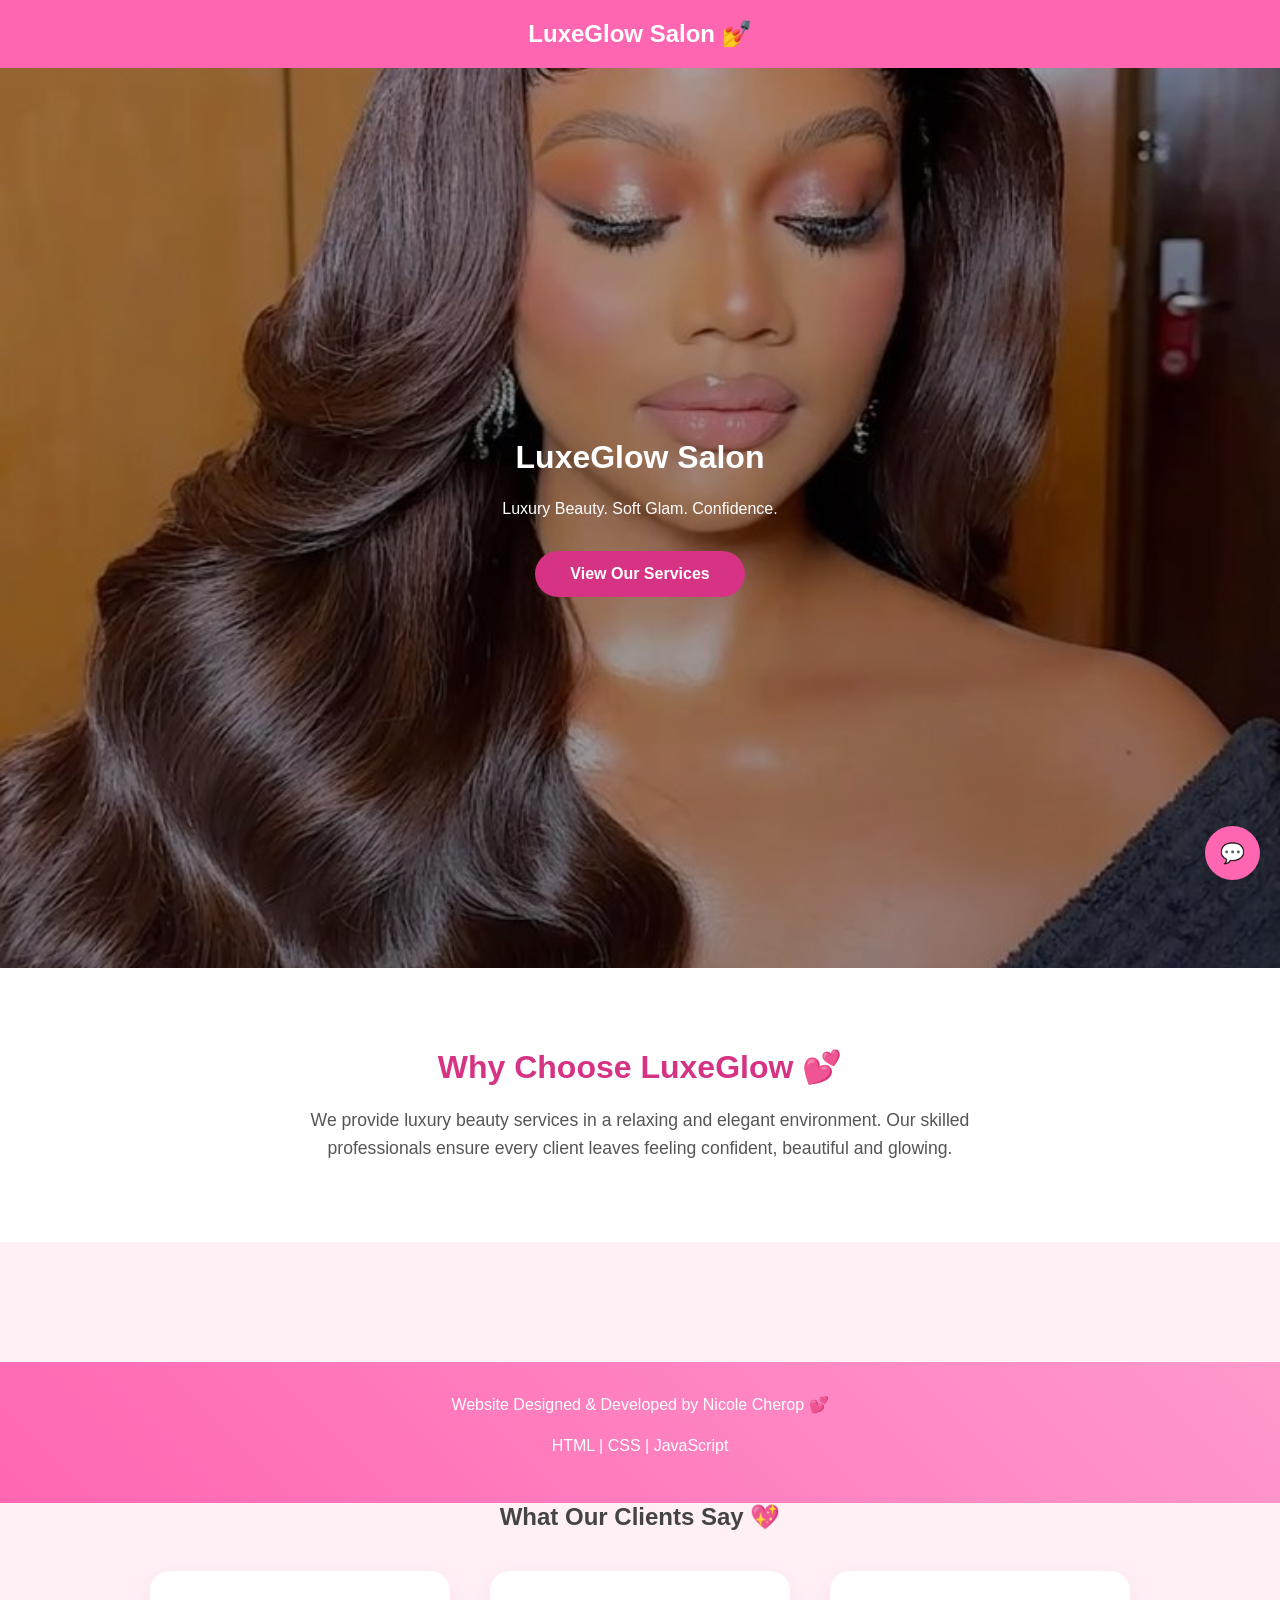
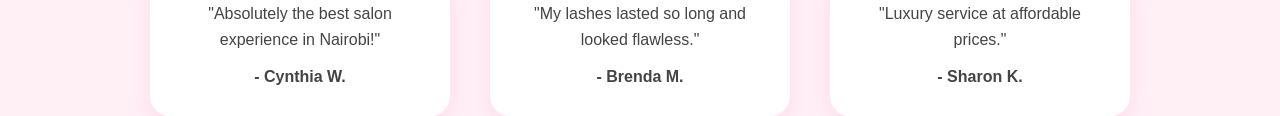
<file: index.html>
<!DOCTYPE html>
<html>

<head>
    <meta charset="UTF-8">
    <meta name="viewport" content="width=device-width, initial-scale=1.0">
    <title>LuxeGlow Salon</title>
    <link rel="stylesheet" href="style.css">
</head>

<body>
    <header>
        LuxeGlow Salon 💅
    </header>

    <section class="hero">
        <div class="hero-content">
            <h1>LuxeGlow Salon</h1>
            <p>Luxury Beauty. Soft Glam. Confidence.</p>
            <a href="services.html" class="btn">View Our Services</a>
        </div>
    </section>
    <section class="about">
        <div class="container">
            <h2>Why Choose LuxeGlow 💕</h2>
            <p>
                We provide luxury beauty services in a relaxing and elegant environment.
                Our skilled professionals ensure every client leaves feeling confident,
                beautiful and glowing.
            </p>
        </div>
    </section>
    <section class="testimonials">
        <div class="container"></div>
    </section>
    <footer>
        <p>Website Designed & Developed by Nicole Cherop 💕</p>
        <p>HTML | CSS | JavaScript</p>
    </footer>

</body>

</html>
<h2>What Our Clients Say 💖</h2>

<div class="testimonial-container">
    <div class="testimonial">
        <p>"Absolutely the best salon experience in Nairobi!"</p>
        <h4>- Cynthia W.</h4>
    </div>

    <div class="testimonial">
        <p>"My lashes lasted so long and looked flawless."</p>
        <h4>- Brenda M.</h4>
    </div>

    <div class="testimonial">
        <p>"Luxury service at affordable prices."</p>
        <h4>- Sharon K.</h4>
    </div>
</div>
</section>

<script src="script.js"></script>
<a href="https://wa.me/254729220002" class="whatsapp" target="_blank">💬</a>
</body>

</html>
</file>
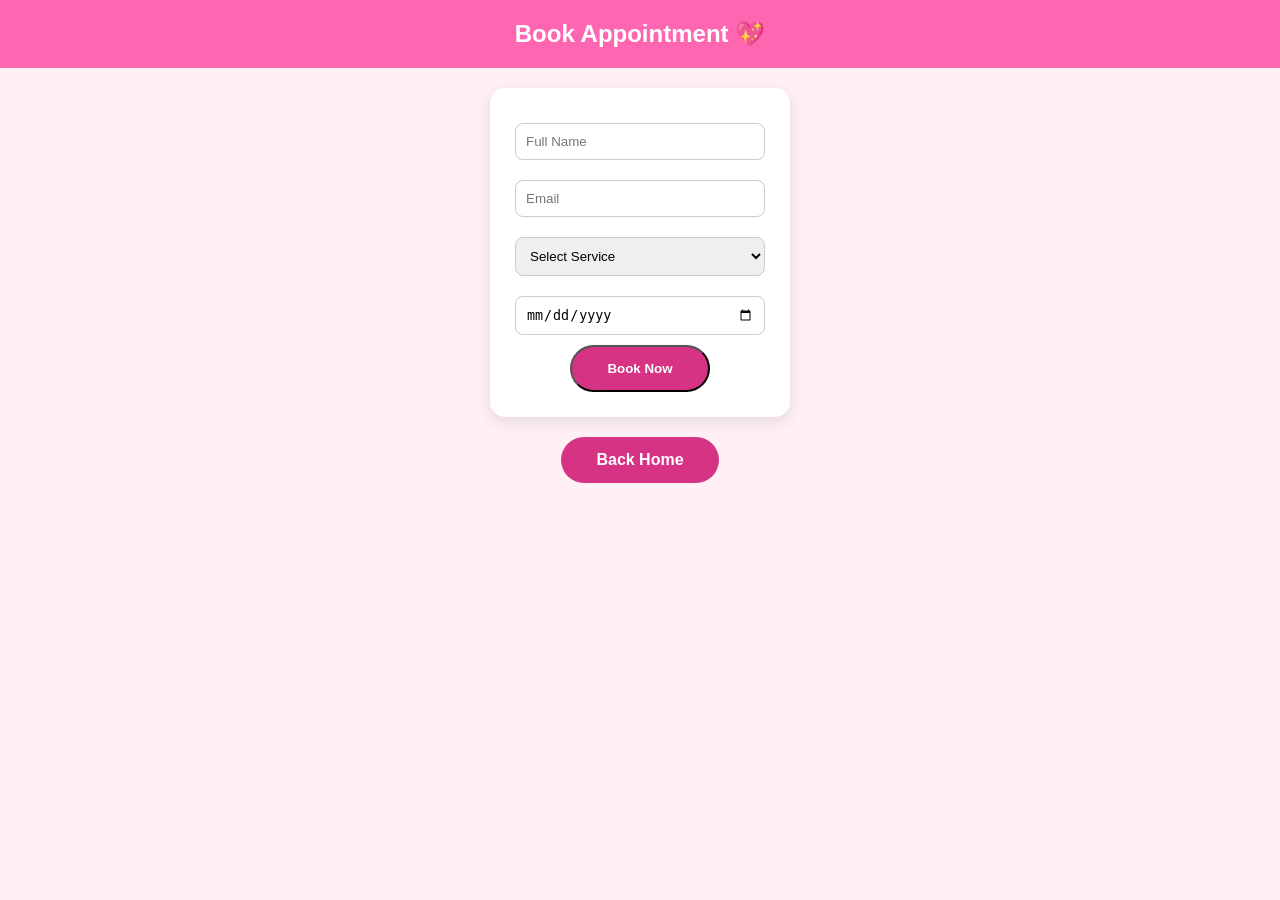
<file: contact.html>
<!DOCTYPE html>
<html>

<head>
    <meta charset="UTF-8">
    <meta name="viewport" content="width=device-width, initial-scale=1.0">
    <title>Contact | LuxeGlow Salon</title>
    <link rel="stylesheet" href="style.css">
</head>

<body>

    <body>

        <header>
            Book Appointment 💖
        </header>

        <form>
            <input type="text" placeholder="Full Name" required>
            <input type="email" placeholder="Email" required>

            <select required>
                <option value="">Select Service</option>
                <option>Hair Styling</option>
                <option>Nail Extensions</option>
                <option>Lash Extensions</option>
                <option>Makeup Glam</option>
            </select>

            <input type="date" required>

            <button type="submit" class="btn">Book Now</button>
        </form>

        <a href="index.html" class="btn">Back Home</a>

        <script src="script.js"></script>
    </body>
</body>

</html>
</file>
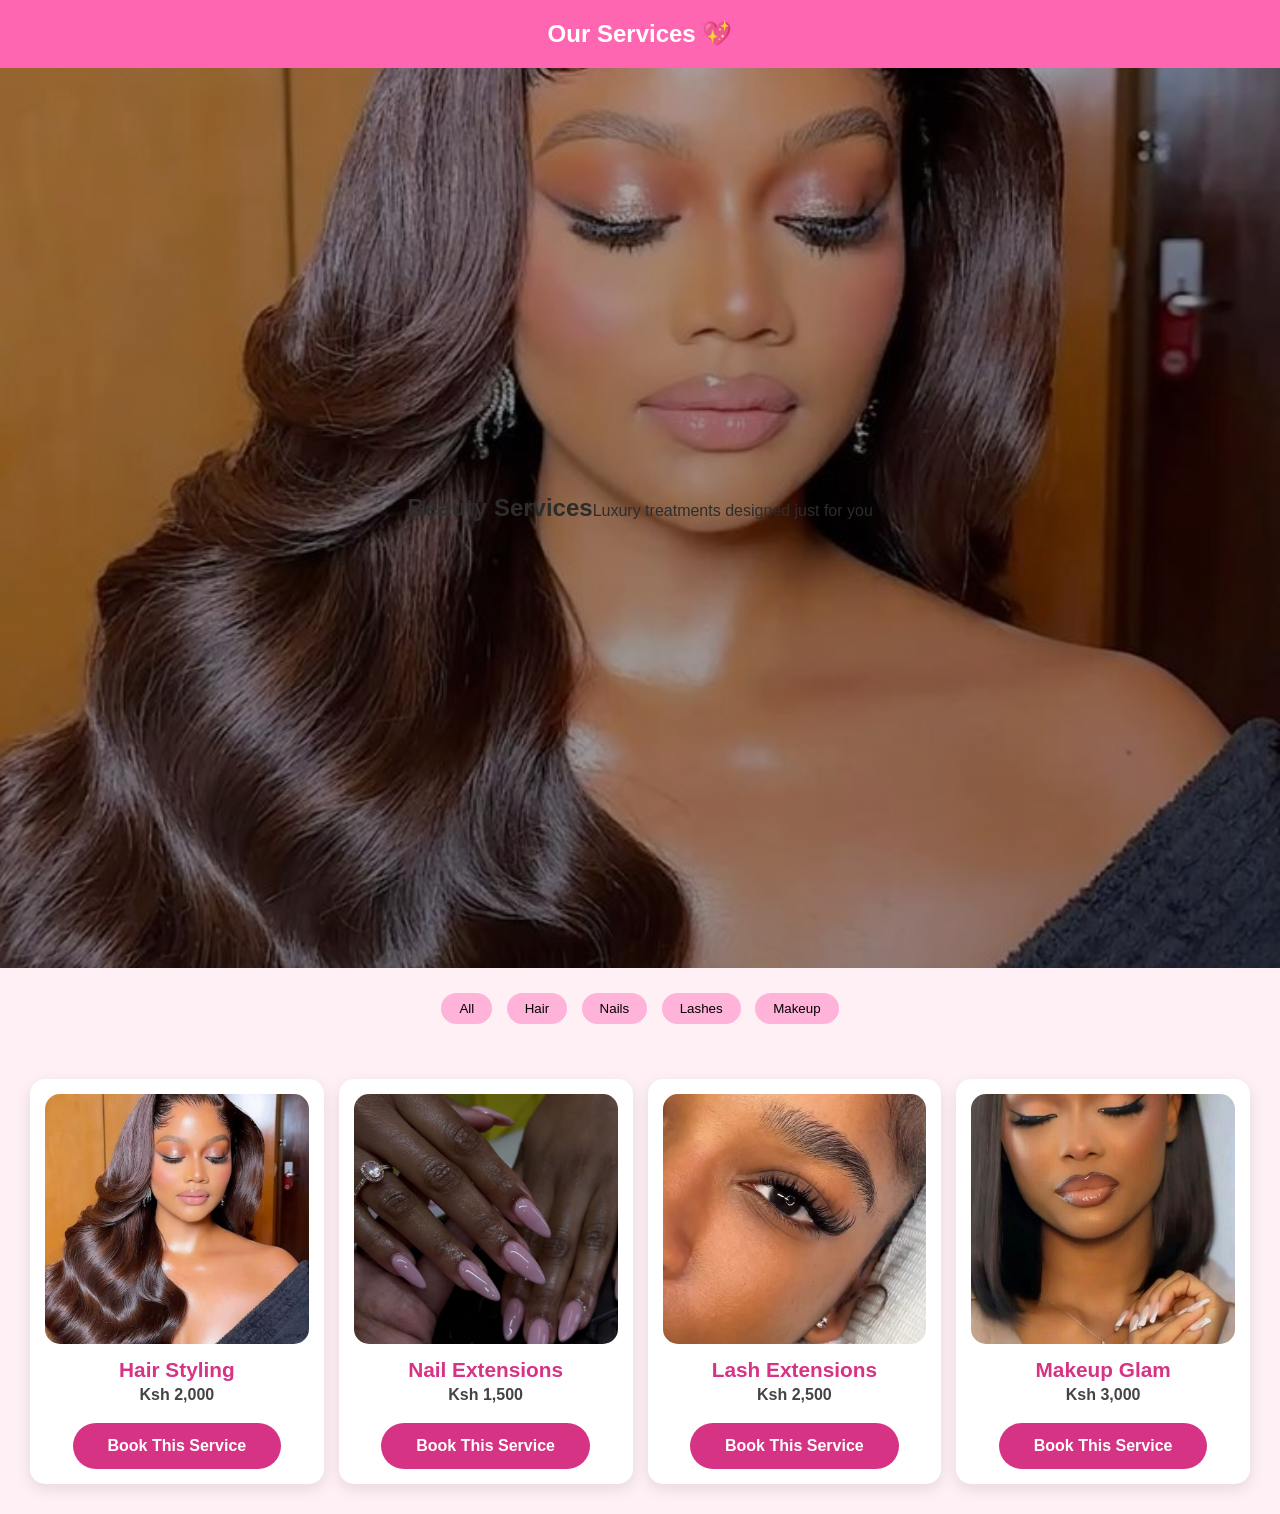
<file: services.html>
<!DOCTYPE html>
<html lang="en">

<head>
    <meta charset="UTF-8">
    <meta name="viewport" content="width=device-width, initial-scale=1.0">
    <title>LuxeGlow Salon</title>
    <link rel="stylesheet" href="style.css">
</head>

<body>

    <header>
        Our Services 💖
    </header>

    <section class="hero">
        <h1>Beauty Services</h1>
        <p>Luxury treatments designed just for you</p>
    </section>

    <!-- FILTER BUTTONS -->
    <div class="filter-buttons">
        <button onclick="filterServices('all')">All</button>
        <button onclick="filterServices('hair')">Hair</button>
        <button onclick="filterServices('nails')">Nails</button>
        <button onclick="filterServices('lashes')">Lashes</button>
        <button onclick="filterServices('makeup')">Makeup</button>
    </div>

    <!-- SERVICES -->
    <section class="gallery">

        <div class="service-card hair">
            <img src="images/hair.jpg" alt="Hair Styling">
            <h3>Hair Styling</h3>
            <p>Ksh 2,000</p>
            <a href="contact.html" class="btn">Book This Service</a>
        </div>

        <div class="service-card nails">
            <img src="images/nails.jpg" alt="Nail Extensions">
            <h3>Nail Extensions</h3>
            <p>Ksh 1,500</p>
            <a href="contact.html" class="btn">Book This Service</a>
        </div>

        <div class="service-card lashes">
            <img src="images/lashes.jpg" alt="Lash Extensions">
            <h3>Lash Extensions</h3>
            <p>Ksh 2,500</p>
            <a href="contact.html" class="btn">Book This Service</a>
        </div>

        <div class="service-card makeup">
            <img src="images/makeup.jpg" alt="Makeup Glam">
            <h3>Makeup Glam</h3>
            <p>Ksh 3,000</p>
            <a href="contact.html" class="btn">Book This Service</a>
        </div>

    </section>

    <script src="script.js"></script>

</body>

</html>
</file>
<file: style.css>
/* Reset */
section {
    padding: 80px 20px;
}

h1,
h2 {
    margin-bottom: 20px;
}

p {
    margin-bottom: 15px;
    line-height: 1.6;
}

* {
    margin: 0;
    padding: 0;
    box-sizing: border-box;
}

/* Body */
body {
    font-family: 'Segoe UI', sans-serif;
    background: linear-gradient(to right, #ffe6f0, #fff5f9);
    color: #333;
    text-align: center;
}

/* Header */
header {
    background-color: #ff66b2;
    padding: 20px;
    color: white;
    font-size: 24px;
    font-weight: bold;
}

/* Hero Section */
body {
    margin: 0;
    font-family: 'Poppins', sans-serif;
    background: #fff0f6;
    color: #444;
}

/* HERO SECTION */
.hero {
    height: 100vh;
    background: url("images/hair.jpg") center/cover no-repeat;
    display: flex;
    justify-content: center;
    align-items: center;
    text-align: center;
    padding: 20px;
    position: relative;
}

.hero::before {
    content: "";
    position: absolute;
    inset: 0;
    background: linear-gradient(rgba(0, 0, 0, 0.3),
            rgba(0, 0, 0, 0.4));
}

.hero-content {
    position: relative;
    color: white;
    max-width: 800px;
}

.hero-content {
    max-width: 700px;
}

.hero-content h1 {
    font-size: 3.5rem;
    margin-bottom: 15px;
}

.hero-content p {
    font-size: 1.3rem;
    margin-bottom: 25px;
}

.btn {
    display: inline-block;
    background: white;
    color: #d63384;
    padding: 12px 30px;
    border-radius: 30px;
    text-decoration: none;
    font-weight: bold;
    transition: 0.3s ease;
}

.b.hero-content {
    max-width: 800px;
}

.hero-content h1 {
    font-size: 3.5rem;
    margin-bottom: 20px;
}

.hero-content p {
    font-size: 1.2rem;
    margin-bottom: 30px;
}

tn:hover {
    background: #ffe6f0;
    transform: translateY(-3px);
}


/* Buttons */
.btn {
    display: inline-block;
    background: #d63384;
    color: white;
    padding: 14px 35px;
    border-radius: 40px;
    text-decoration: none;
    font-weight: 600;
    transition: 0.3s ease;
}

.btn:hover {
    background: #b0256b;
    transform: translateY(-3px);
}

/* Services */
ul {
    list-style: none;
    padding: 20px;
}

ul li {
    background: white;
    margin: 15px auto;
    padding: 15px;
    width: 260px;
    border-radius: 12px;
    box-shadow: 0 5px 15px rgba(0, 0, 0, 0.1);
    animation: slideUp 1s ease-in-out;
}

/* Gallery */
.gallery {
    display: grid;
    grid-template-columns: repeat(auto-fit, minmax(200px, 1fr));
    gap: 15px;
    padding: 30px;
}

.gallery img {
    width: 100%;
    border-radius: 15px;
    transition: 0.3s ease;
}

.gallery img:hover {
    transform: scale(1.05);
}

/* Booking Form */
form {
    background: white;
    padding: 25px;
    width: 300px;
    margin: 20px auto;
    border-radius: 15px;
    box-shadow: 0 5px 15px rgba(0, 0, 0, 0.1);
}

form input,
form select {
    width: 100%;
    padding: 10px;
    margin: 10px 0;
    border-radius: 8px;
    border: 1px solid #ccc;
}

/* Animations */
@keyframes fadeIn {
    from {
        opacity: 0;
    }

    to {
        opacity: 1;
    }
}

@keyframes slideUp {
    from {
        transform: translateY(30px);
        opacity: 0;
    }

    to {
        transform: translateY(0);
        opacity: 1;
    }
}

/* Mobile Responsive */
@media (max-width: 600px) {
    .hero h1 {
        font-size: 30px;
    }

    form {
        width: 90%;
    }
}

/* Service Cards */
.service-card {
    background: white;
    padding: 15px;
    border-radius: 15px;
    box-shadow: 0 5px 15px rgba(0, 0, 0, 0.1);
    transition: 0.3s ease;
}

.service-card h3 {
    margin-top: 10px;
    color: #d63384;
}

.service-card p {
    font-weight: bold;
}

.service-card:hover {
    transform: translateY(-8px);
}

/* Filter Buttons */
.filter-buttons {
    margin: 20px;
}

.filter-buttons button {
    padding: 8px 18px;
    margin: 5px;
    border: none;
    border-radius: 20px;
    background: #ffb3d9;
    cursor: pointer;
    transition: 0.3s ease;
}

.filter-buttons button:hover {
    background: #ff66b2;
    color: white;
}

/* Service Card Glow + Animation */
.service-card {
    opacity: 0;
    transform: translateY(40px);
    transition: 0.6s ease;
}

.service-card.show {
    opacity: 1;
    transform: translateY(0);
}

.service-card:hover {
    box-shadow: 0 10px 25px rgba(214, 51, 132, 0.4);
    transform: translateY(-10px);
}

.testimonials {
    padding: 60px 20px;
    text-align: center;
}

.testimonial-container {
    display: flex;
    justify-content: center;
    flex-wrap: wrap;
    gap: 40px;
    margin-top: 40px;
}

.testimonial {
    background: white;
    padding: 30px;
    width: 300px;
    border-radius: 20px;
    box-shadow: 0 10px 25px rgba(255, 105, 180, 0.15);
    transition: 0.3s ease;
}

.testimonial:hover {
    transform: translateY(-8px);
}

.whatsapp {
    position: fixed;
    bottom: 20px;
    right: 20px;
    background: #ff66b2;
    color: white;
    padding: 15px;
    border-radius: 50%;
    font-size: 20px;
    text-decoration: none;
    box-shadow: 0 5px 15px rgba(0, 0, 0, 0.2);
    transition: 0.3s ease;
}

.whatsapp:hover {
    transform: scale(1.1);
}

footer {
    background: linear-gradient(45deg, #ff66b2, #ff99cc);
    padding: 30px 20px;
    text-align: center;
    color: white;
    font-size: 1rem;
}

.container {
    max-width: 1100px;
    margin: auto;
}

.about {
    background: white;
    text-align: center;
    padding: 80px 20px;
}

.about h2 {
    color: #d63384;
    font-size: 2rem;
    margin-bottom: 20px;
}

.about p {
    max-width: 700px;
    margin: auto;
    font-size: 1.1rem;
    color: #555;
}

/* ================= MOBILE FIX ================= */

@media (max-width: 768px) {

    .contact-form {
        padding: 20px;
    }

    .contact-form h2 {
        font-size: 1.6rem;
    }

    .contact-form button {
        width: 100%;
        padding: 14px;
    }

}

/* Stack services */
.services-container {
    grid-template-columns: repeat(4, 1fr);
    gap: 30px;
}

/* Make service text bigger */
.service-card h3 {
    font-size: 1.3rem;
}

.service-card p {
    font-size: 1rem;
}

/* Resize service images */
.service-card img {
    height: 220px;
    object-fit: cover;
}

.service-card img {
    width: 100%;
    height: 250px;
    object-fit: cover;
    border-radius: 15px;
}

/* Fix hero text size */
.hero-content h1 {
    font-size: 2rem;
}

.hero-content p {
    font-size: 1rem;
}

/* Reduce large padding */
section {
    padding: 50px 20px;
}

}

.contact-form {
    max-width: 600px;
    margin: auto;
    padding: 30px;
}

.contact-form input,
.contact-form textarea {
    width: 100%;
    padding: 12px;
    margin-bottom: 15px;
    border-radius: 8px;
    border: 1px solid #ddd;
    font-size: 1rem;
}
</file>
